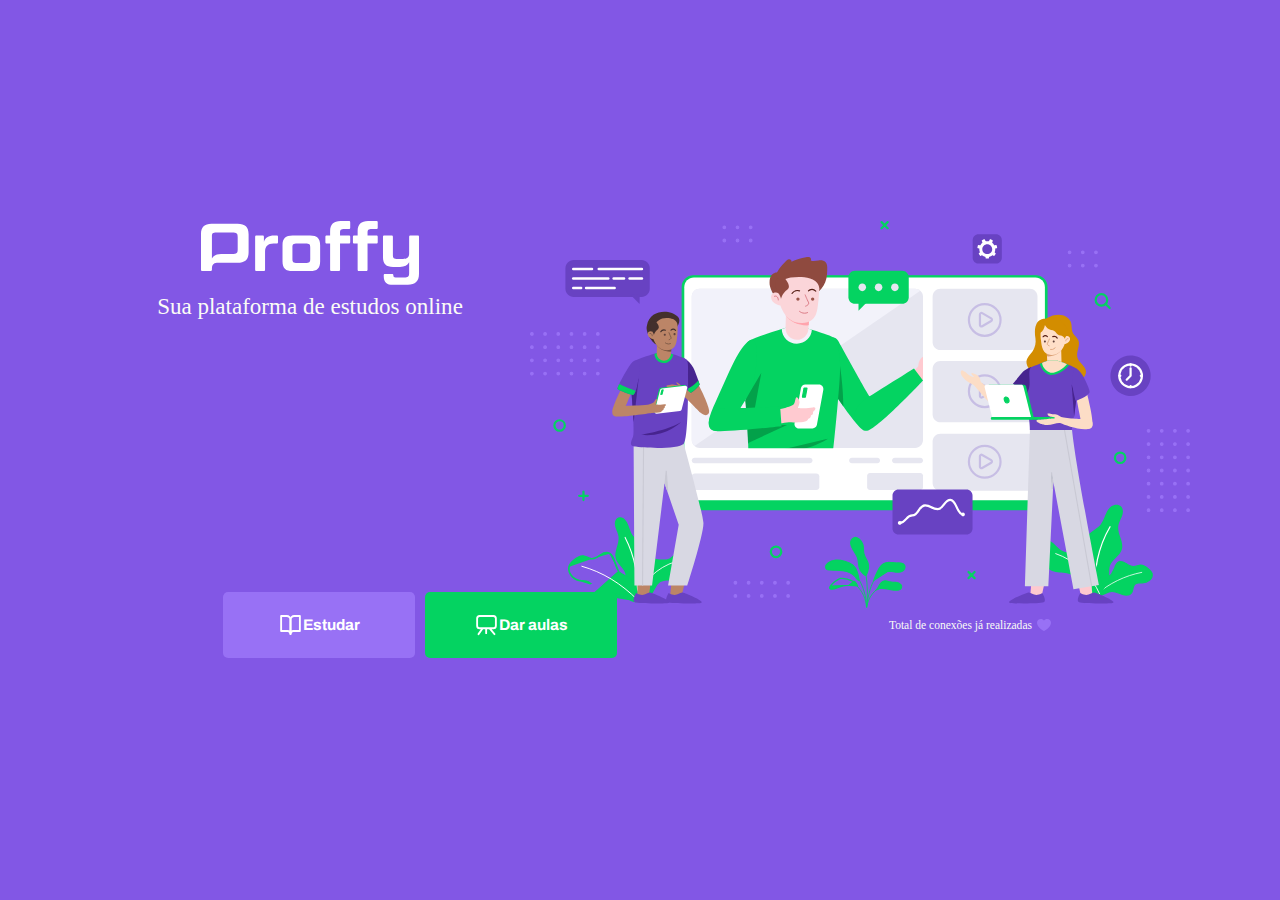
<file: index.html>
<!DOCTYPE html>
<html lang="pt_br">
  <!-- lang é um atributo -->
  <head>
    <meta charset="UTF-8" />
    <meta name="viewport" content="width=device-width, initial-scale=1.0" />
    <title>Proffy | Sua plataforma de estudos online</title>

    <link rel="stylesheet" href="/Styles/main.css" />
    <link rel="stylesheet" href="/Styles/partials/page-landing.css" />

    <link
      href="https://fonts.googleapis.com/css2?family=Archivo:wght@400;700 & amp; family=Poppins:wght@400;600 & amp;display=swap"
      rel="stylesheet"
    />
  </head>
  <body id="page-landing">
    <div id="container">
      <div class="logo-container">
        <img src="/images/images/logo.svg" alt="Proffy" />
        <h2>Sua plataforma de estudos online</h2>
      </div>

      <img
        class="hero-image"
        src="/images/images/landing.svg"
        alt="Plataforma de Estudos"
      />
      <div class="buttons-container">
        <a class="study" href="/study.html">
          <img src="/images/images/icons/study.svg" alt="Estudar" />
          Estudar
        </a>
        <a class="give-classes" href="/give-classes.html">
          <img src="/images/images/icons/give-classes.svg" alt="Dar aulas" />
          Dar aulas
        </a>
      </div>
      <p class="total-connections">
        Total de conexões já realizadas
        <img src="/images/images/icons/purple-heart.svg" alt="Coração Roxo">
      </p>
    </div>
  </body>
</html>
</file>
<file: Styles/main.css>
:root {
  /*Váriaveis CSS*/
  --color-background: #f0f0f7;
  --color-primary-lighter: #9871f5;
  --color-primary-light: #916bea;
  --color-primary: #8257e5;
  --color-primary-dark: #774dd6;
  --color-primary-darker: #6842c2;
  --color-secondary: #04d361;
  --color-secondary-dark: #04bf58;
  --color-title-in-primary: #ffffff;
  --color-text-in-primary: #fbfcf6;
  --color-text-title: #32264d;
  --color-text-complement: #9c98a6;
  --color-text-base: #6a6180;
  --color-line-in-white: #e6e6f0;
  --color-input-background: #f8f8fc;
  --color-button-text: #ffffff;
  --color-box-base: #ffffff;
  --color-box-footer: #fafafc;
  --color-small-info: #c1bccc;

  /*tamanho da fonte padrão: 16px - 100% - 1rem*/
  font-size: 60%; /* controle das medidas rem */
}
/*
body{
    background-color:var(--color-background);
}*/

* {
  margin: 0;
  padding: 0;
  box-sizing: border-box;
}
/* CONFIGURAÇÃO PARA O CONTAINER
#container{*/
/*box model*/
/*
    border: 1px solid red;
    padding: 10px 40px 100px;
    margin: 40px 10px;
}*/

html,
body {
  height: 100vh; /*height = altura*/
}

body {
  background: var(--color-background);
  display: flex;
  align-items: center;
  justify-content: center;
}

body,
input,
button,
textarea {
  /*  font: 500 1.6rem Poppins;*/
  font-weight: 500;
  font-family: Poppins;
  font-size: 1.6rem;
  color: var(--color-text-base);
}

#container {
  width: 90vw; /*width = largura*/
  max-width: 700px;
}
</file>
<file: Styles/partials/page-landing.css>
:root {
  font-size: 40%; /*modificar as medidas rem*/
}

#page-landing {
  background: var(--color-primary);
}

#page-landing #container {
  color: var(--color-text-in-primary);
}

.logo-container img {
  height: 10rem;
}

.logo-container {
  text-align: center;
  margin-bottom: 3.2rem;
}

.logo-container h2 {
  font-weight: 500;
  font-size: 3.6rem;
  line-height: 4.6rem;
  margin-top: 0.8rem;
}

.hero-image {
  width: 100%;
}

.buttons-container {
  display: flex;
  justify-content: center;
  margin: 3.2rem 0;
}
.buttons-container a {
  width: 30rem;
  height: 10.4rem;

  border-radius: 0.8rem;
  margin-right: 1.6rem;

  font: 700 2.4rem Archivo;

  display: flex;
  align-items: center;
  justify-content: center;

  text-decoration: none;

  transition: background 0.2s;

  color: var(--color-button-text);
}

.buttons-container a img {
  width: 4rem;
}

.buttons-container a.study {
  background: var(--color-primary-lighter);
}
.buttons-container a.study:hover {
  background: var(--color-primary-light);
}
.buttons-container a.give-classes {
  background: var(--color-secondary);
  margin-right: 0;
}
.buttons-container a.give-classes:hover {
  background: var(--color-secondary-dark);
}
.total-connections {
  font-size: 1.8rem;

  display: flex;
  align-items: center;
  justify-content: center;
}

.total-connections img{
  margin-left: 0.8rem;
}
@media(min-width: 1100px) {
  #page-landing #container{
    max-width: 1100px;
    display: grid;
    grid-template-columns: 2fr 1fr 2fr;
    grid-template-rows: 350px 1fr;
    grid-template-areas:
    "proffy image image"
    "button button texting" 
  }
}

.logo-container{
  grid-area: proffy;
}
.hero-image{
  grid-area: image;
}
.buttons-container{
  grid-area: button;
}
.total-connections{
  grid-area: texting;
}
</file>
